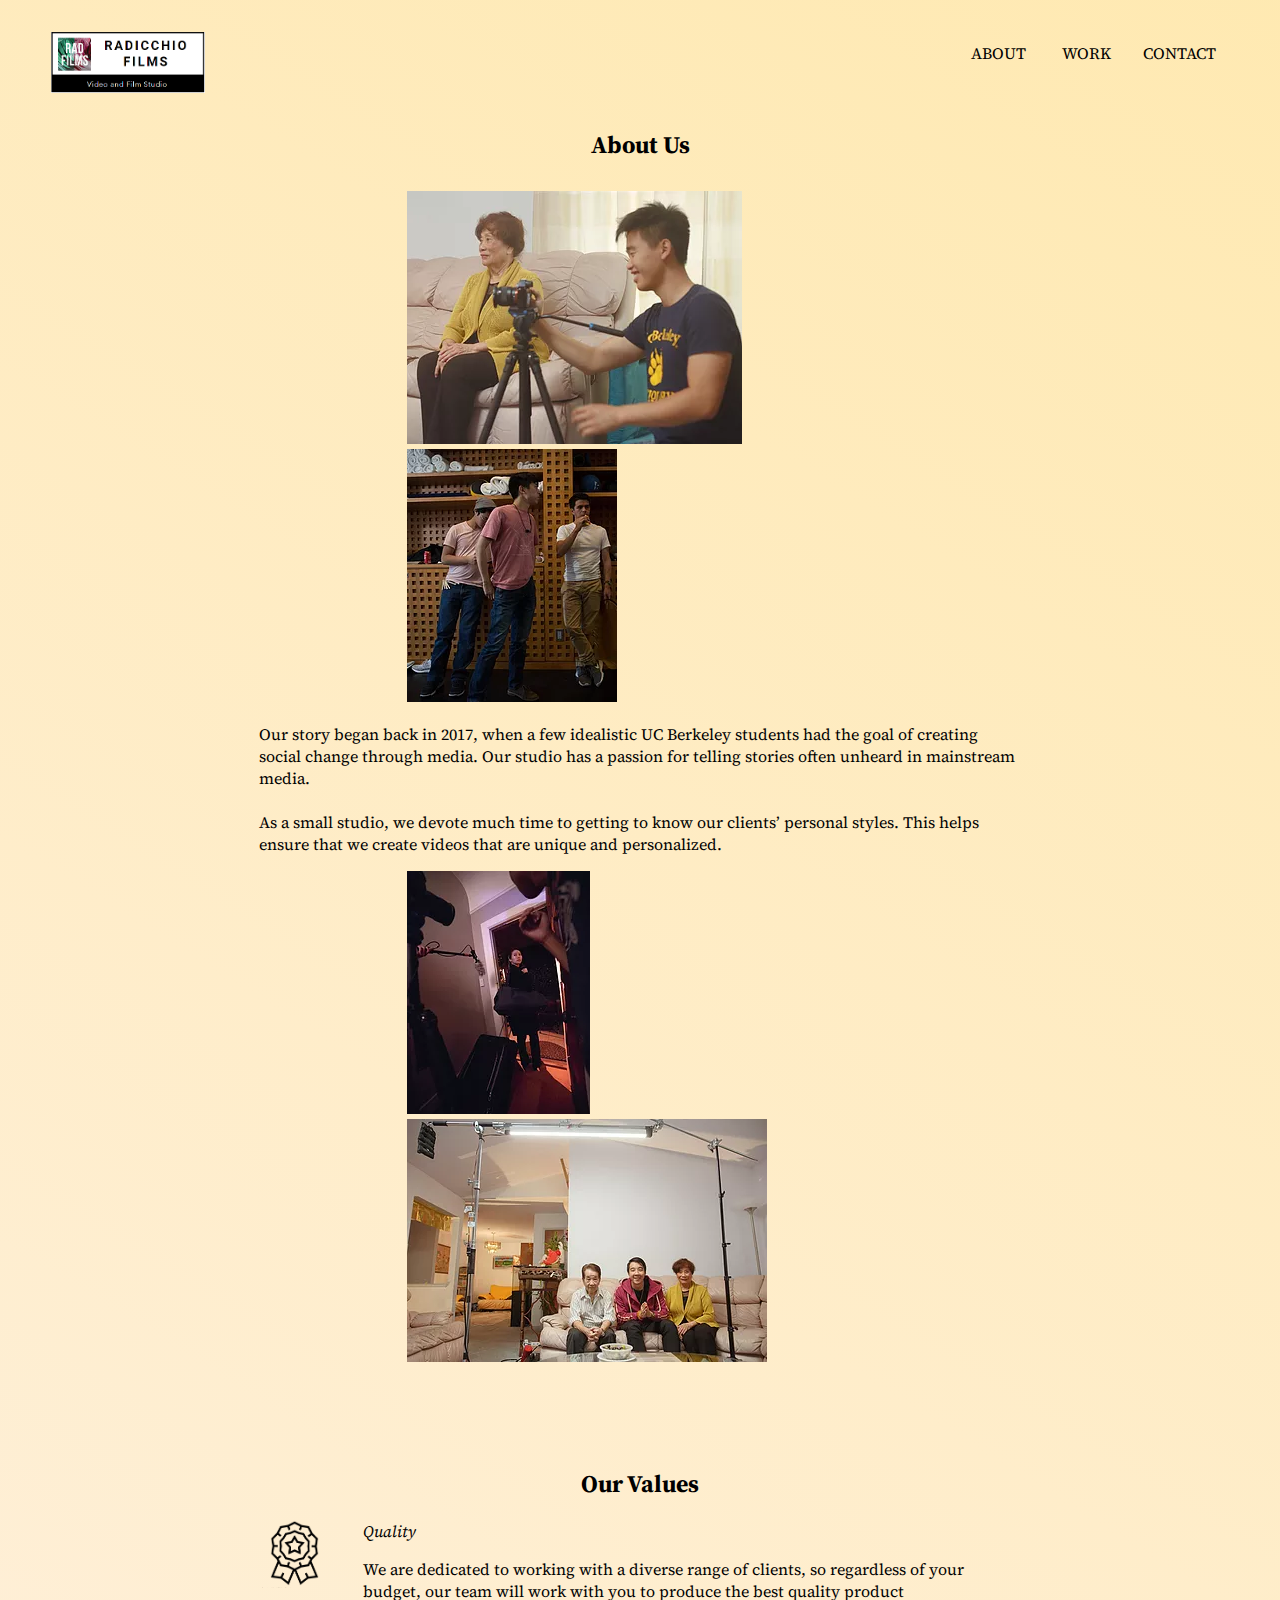
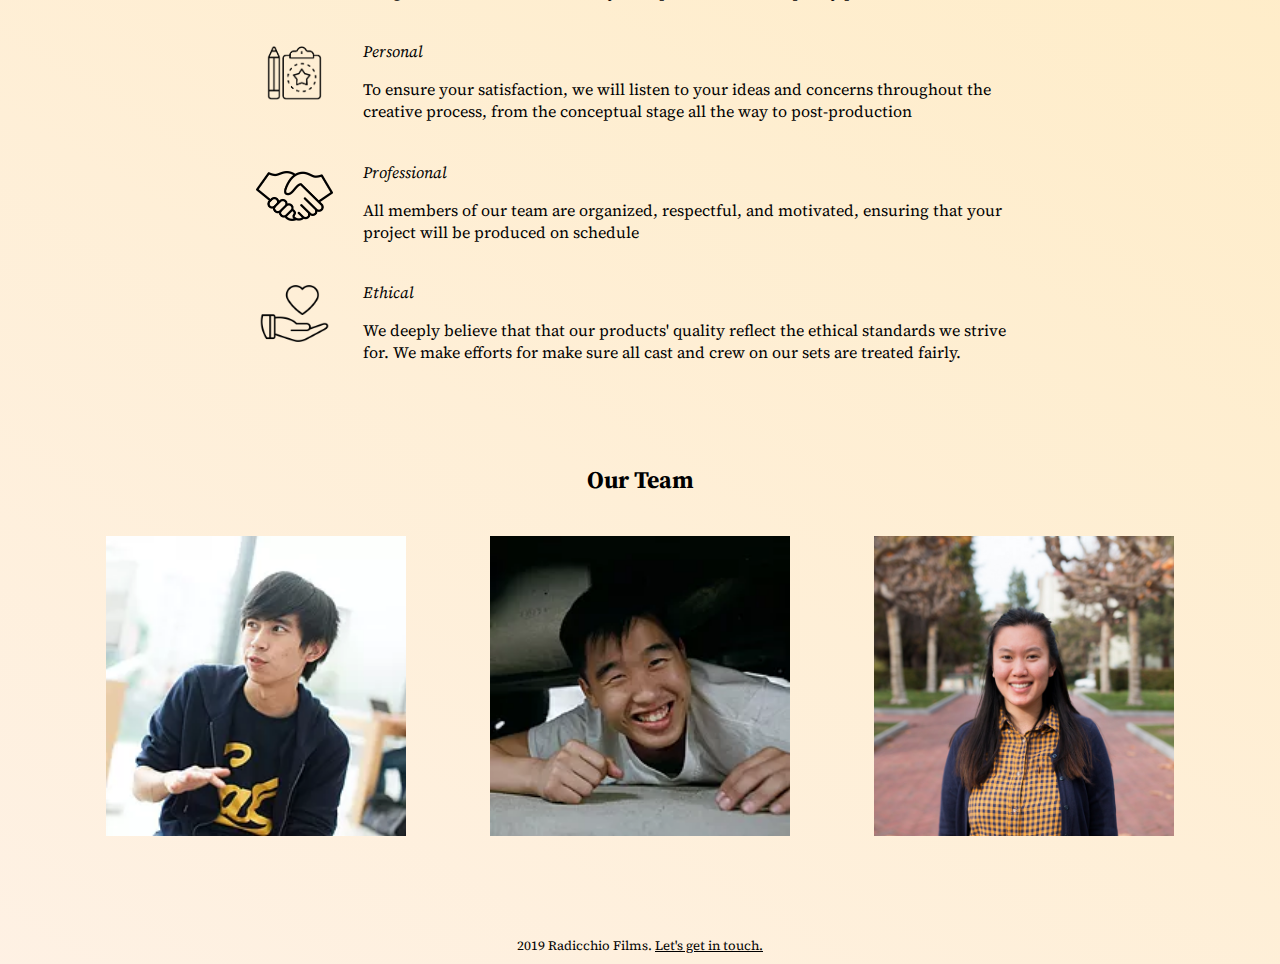
<file: about.html>
<!DOCTYPE html>
<html>
<head>
	<title>About // Radicchio Films</title>
	<link rel="stylesheet" href ="about.css" type="text/css">
	<link rel="stylesheet" href ="all.css" type="text/css">
	<!--Favicon-->
	<link href="radlogo.png" rel="shortcut icon" type="image/x-icon">
	<!-- Fonts -->
	<link href="https://fonts.googleapis.com/css?family=Source+Serif+Pro" rel="stylesheet">
</head>

<!-- Top Bar -->
<div class="header" id="header"> 
	<a href="index.html"> <img class="name" src="radlogo.PNG"> </a>
	<p class="pages"> <a href="about.html">ABOUT</a>&nbsp;&nbsp;&nbsp;&nbsp;&nbsp;&nbsp;&nbsp;&nbsp;&nbsp;<a href="work.html">WORK</a>&nbsp;&nbsp;&nbsp;&nbsp;&nbsp;&nbsp;&nbsp;&nbsp;<a href="contact.html">CONTACT</a></p>
</div>

<!-- Body -->
<div class="aboutustitle"> <h2> About Us </h2> </div>

<div class="mission">
	<div class="missionpics">
		<img class="about1" src="about1.png">
		<img class="about2" src="about2.png"> <br>
	</div>
	<div class="missiontext">
		<p> Our story began back in 2017, when a few idealistic UC Berkeley students had the goal of creating social change through media. Our studio has a passion for telling stories often unheard in mainstream media.
		<br>
		<br>As a small studio, we devote much time to getting to know our clients’ personal styles. This helps ensure that we create videos that are unique and personalized.
		</p>
	</div>
	<div class="missionpics">
		<img class="about3" src="about3.png">
		<img class="about4" src="about4.png">
	</div>
</div>


<div class="ourvaluestitle"> <h2> Our Values </h2> </div>

<div class="values">
	<div class="quality">
		<img class="qualicon" src="qualityicon.png">
			<i>Quality</i>
		<p class="num1text">
			We are dedicated to working with a diverse range of clients, so regardless of your budget, our team will work with you to produce the best quality product
		</p>
	</div>
	<div class="personal">
		<img class="persicon" src="personalicon.png">
			<i>Personal</i>
		<p class="num2text">
			To ensure your satisfaction, we will listen to your ideas and concerns throughout the creative process, from the conceptual stage all the way to post-production
		</p>
	</div>
	<div class="professional">
		<img class="proicon" src="professionalicon.png">
			<i>Professional</i>
		<p class="num3text">
			All members of our team are organized, respectful, and motivated, ensuring that your project will be produced on schedule
		</p>
	</div>
	<div class="ethical">
		<img class="ethicon" src="ethicalicon.png">
			<i>Ethical</i>
		<p class="num4text">
			We deeply believe that that our products' quality reflect the ethical standards we strive for. We make efforts for make sure all cast and crew on our sets are treated fairly.
		</p>
	</div>
</div>


<div class="ourteamtitle"> <h2> Our Team </h2> </div>

<div class="team">
	<div class="members">
		<a>
			<img class="brian" src="brian.png">
			<div class="overlay">
				<div class="desc"> <b>Brian Nguyen //</b> <i>Subtitle</i> </div>
			</div>
		</a>
	</div>

	<div class="members">
		<a> 
			<img class="ryan" src="ryan.png">
			<div class="overlay"> 
				<div class="desc"> <b>Ryan Hoang //</b> <i>Subtitle</i> </div>
			</div>
		</a>
	</div>

	<div class="members">
		<a>
			<img class="ryuka" src="ryuka.jpg">
			<div class="overlay">
				<div class="desc"> <b>Ryuka Ko //</b> <i>Production Designer, Marketing Director</i> </div>
			</div>
		</a>
	</div>

</div>

<!-- Bottom Stuff -->
<p class= "footer"> 2019 Radicchio Films. <u><a href="contact.html">Let's get in touch.</a></u></p>

</body>
</html>
</file>
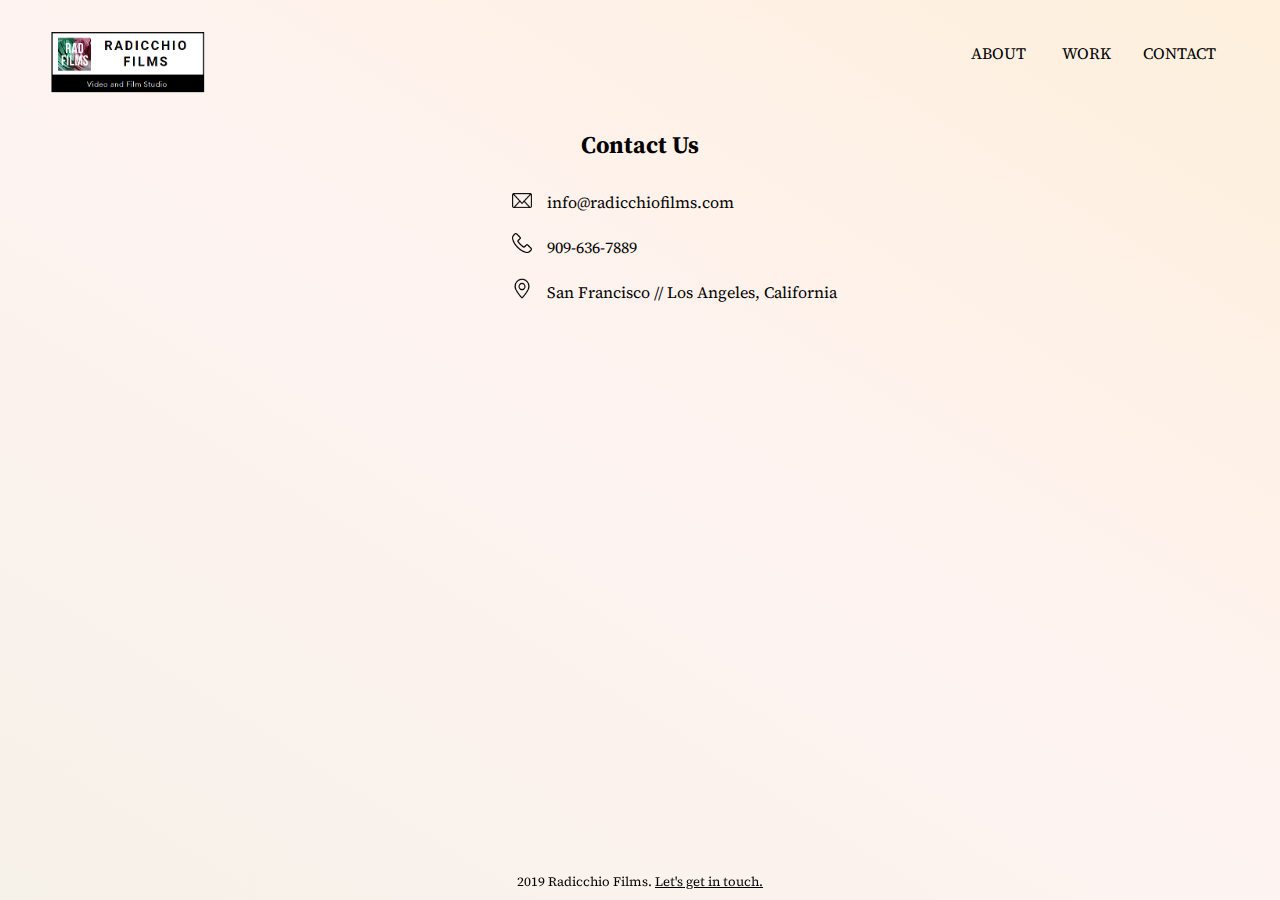
<file: contact.html>
<!DOCTYPE html>
<html>
<head>
  <title>Contact // Radicchio Films</title>
  <link rel="stylesheet" href ="contact.css" type="text/css">
  <link rel="stylesheet" href ="all.css" type="text/css">
  <!--Favicon-->
  <link href="radlogo.png" rel="shortcut icon" type="image/x-icon">
  <!-- Fonts -->
  <link href="https://fonts.googleapis.com/css?family=Source+Serif+Pro" rel="stylesheet">
</head>

<!-- Top Bar -->
<div class="header" id="header"> 
  <a href="index.html"> <img class="name" src="radlogo.PNG"> </a>
  <p class="pages"> <a href="about.html">ABOUT</a>&nbsp;&nbsp;&nbsp;&nbsp;&nbsp;&nbsp;&nbsp;&nbsp;&nbsp;<a href="work.html">WORK</a>&nbsp;&nbsp;&nbsp;&nbsp;&nbsp;&nbsp;&nbsp;&nbsp;<a href="contact.html">CONTACT</a></p>
</div>

<div class="cutitle"> <h2> Contact Us </h2> </div>

<!-- Our Info -->
<div class="contactinfo">
      <div class="email">
        <img class="emailicon" src="email.png">
          info@radicchiofilms.com
      </div>
      <div class="phone">
        <img class="phoneicon" src="phone.png">
          909-636-7889
      </div>
      <div class="address">
        <img class="addressicon" src="address.png">
          San Francisco // Los Angeles, California
      </div>
  </div>


<!-- Bottom Stuff -->
<p class="footer"> 2019 Radicchio Films. <u><a href="contact.html">Let's get in touch.</a></u></p>

</body>
</html>
</file>
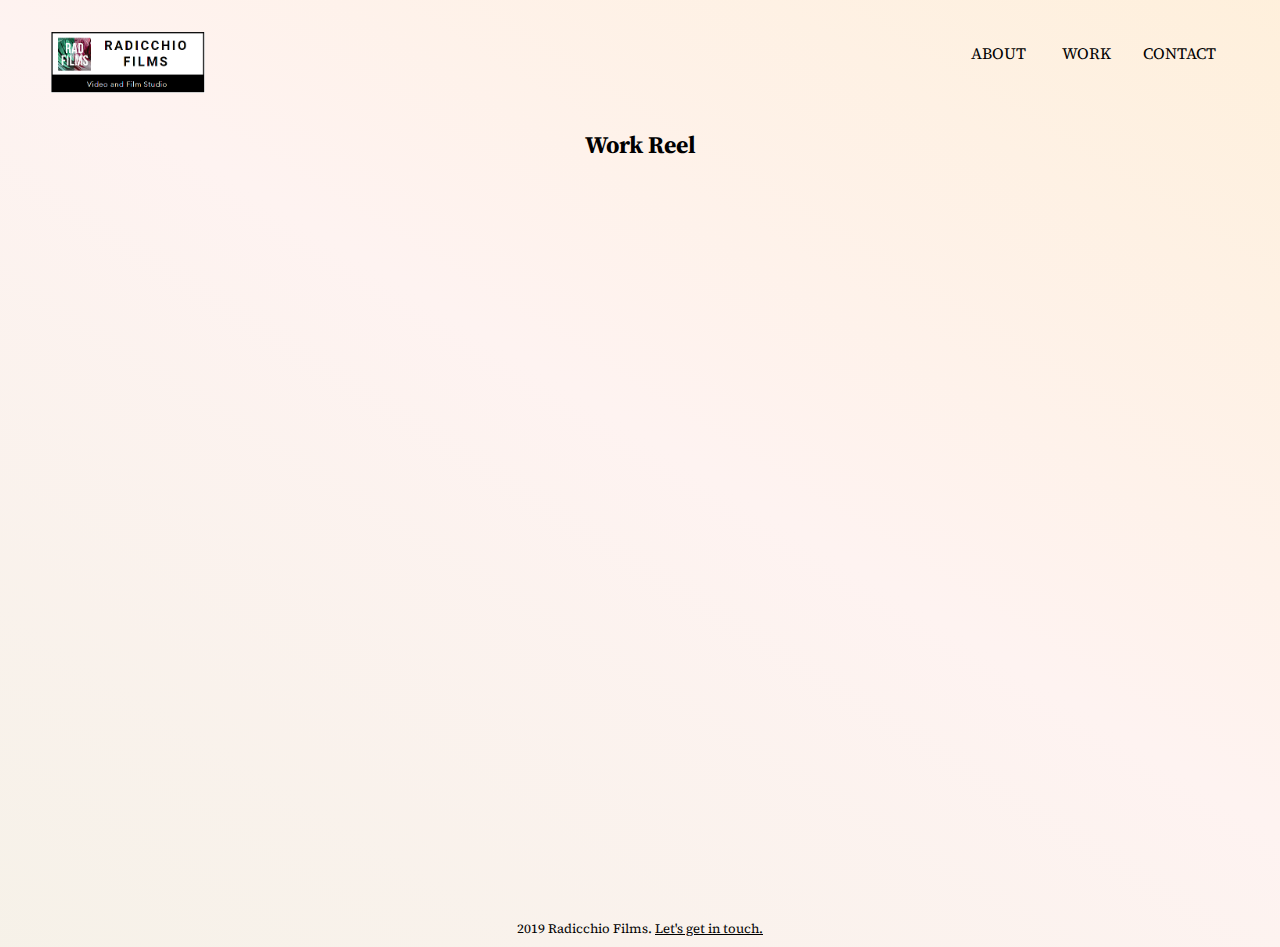
<file: work.html>
<!DOCTYPE html>
<html>
<head>
	<title> Radicchio Films // About </title>
	<link rel="stylesheet" href ="work.css" type="text/css">
	<link rel="stylesheet" href ="all.css" type="text/css">
	<!--Favicon-->
	<link href="radlogo.png" rel="shortcut icon" type="image/x-icon">
	<!-- Fonts -->
	<link href="https://fonts.googleapis.com/css?family=Source+Serif+Pro" rel="stylesheet">
</head>

<!-- Top Bar -->
<div class="header" id="header"> 
	<a href="index.html"> <img class="name" src="radlogo.PNG"> </a>
	<p class="pages"> <a href="about.html">ABOUT</a>&nbsp;&nbsp;&nbsp;&nbsp;&nbsp;&nbsp;&nbsp;&nbsp;&nbsp;<a href="work.html">WORK</a>&nbsp;&nbsp;&nbsp;&nbsp;&nbsp;&nbsp;&nbsp;&nbsp;<a href="contact.html">CONTACT</a></p>
</div>

<!-- Body -->
<div class="ourworktitle"> <h2> Work Reel </h2> </div>

<div class="workreel">
	<iframe width="1120" height="630" src="https://www.youtube.com/embed/cDN2jXb8wk8?start=1" frameborder="0" allow="accelerometer; autoplay; encrypted-media; gyroscope; picture-in-picture" allowfullscreen></iframe>
</div>


<!--
<div class="team">
	<div class="members">
		<a>
			<img class="brian" src="brian.png">
			<div class="overlay">
				<div class="desc"> <b>Brian Nguyen //</b> <i>Subtitle</i> </div>
			</div>
		</a>
	</div>

	<div class="members">
		<a> 
			<img class="ryan" src="ryan.png">
			<div class="overlay"> 
				<div class="desc"> <b>Ryan Hoang //</b> <i>Subtitle</i> </div>
			</div>
		</a>
	</div>

	<div class="members">
		<a>
			<img class="ryuka" src="ryuka.jpg">
			<div class="overlay">
				<div class="desc"> <b>Ryuka Ko //</b> <i>Production Designer, Marketing Director</i> </div>
			</div>
		</a>
	</div>

</div>
-->

<!-- Bottom Stuff -->
<p class= "footer"> 2019 Radicchio Films. <u><a href="contact.html">Let's get in touch.</a></u></p>

</body>
</html>
</file>
<file: about.css>
.aboutustitle {
  text-align: center;
  width: 27%;
  margin-left: auto;
  margin-right: auto;
  margin-top: 30px;
  font-family: 'Source Serif Pro', serif;
}

.mission {
  text-align: left;
  margin-top: 30px;
  margin-left: 15%;
  margin-right: 15%;
  margin-bottom: 30px
}

.missionpics {
  margin-left: 24%;
  margin-right: 15%;
}

.missiontext {
  margin: 10px auto;
  width: 85%;
}

.ourvaluestitle {
  text-align: center;
  width: 27%;
  margin-left: auto;
  margin-right: auto;
  margin-top: 100px;
  font-family: 'Source Serif Pro', serif;
}

.values{
  text-align: left;
  margin-top: 20px;
  margin-left: 20%;
  margin-right: 20%;
}

.quality, .personal, .professional, .ethical {
  margin-top: 20px;
  margin-bottom: 5%;
  margin-left: auto;
  margin-left: auto;
}

.qualicon, .persicon {
  float: left;
  width: 10%;
  margin-top: 0%;
  margin-right: 30px;
}

.proicon {
  float: left;
  width: 10%;
  margin-top: 10px;
  margin-right: 30px;
}

.ethicon {
  float: left;
  width: 10%;
  margin-top: -6px;
  margin-right: 30px;
}

.num1text, .num2text, .num3text, .num4text {
  margin-left: 10%;
}

.ourteamtitle {
  text-align: center;
  width: 27%;
  margin-left: auto;
  margin-right: auto;
  margin-top: 100px;
  font-family: 'Source Serif Pro', serif;
}

.members {
  display: inline-block;
  margin: 20px 40px;
  width: 300px;
  height: 300px;
}

.brian, .ryan, .ryuka {
	width: 300px;
  height: 300px;
}

.overlay {
  display: inline-block;
  position: relative;
  left: 0;
  margin-top: -300px;
  top: -20px;
  height: 300px;
  width: 300px;
  opacity: 0;
  transition: .5s ease;
  background-color: white;
}

.team {
  text-align: center;
  max-width: 1600px;
  margin: auto;
}

.members:hover .overlay {
  opacity: 0.8;
}

.desc {
  color: black;
  font-size: 18px;
  position: absolute;
  top: 50%;
  left: 50%;
  right: -50%;
  transform: translate(-50%, -50%);
  -ms-transform: translate(-50%, -50%);
  text-align: center;
}
</file>
<file: all.css>
body {
	width: 100wh;
	height: 90vh;
	color: #;
	background: linear-gradient(32deg, #D4EAC3, #fef3f1, #ffe076 );
	/* burgundy, gray, mint, blue, yellow , #c67676*/
	background-size: 600% 600%;
	-webkit-animation: Gradient 15s linear infinite;
	-moz-animation: Gradient 15s linear infinite;
	animation: Gradient 15s linear infinite;
	margin:0;
	font-family: 'Source Serif Pro', serif;
}

@-webkit-keyframes Gradient {
	0% {
		background-position: 0% 50%
	}
	50% {
		background-position: 100% 50%
	}
	100% {
		background-position: 0% 50%
	}
}

@-moz-keyframes Gradient {
	0% {
		background-position: 0% 50%
	}
	50% {
		background-position: 100% 50%
	}
	100% {
		background-position: 0% 50%
	}
}

@keyframes Gradient {
	0% {
		background-position: 0% 50%
	}
	50% {
		background-position: 100% 50%
	}
	100% {
		background-position: 0% 50%
	}
}

///////////////////////////////////////////////////

.header {
	padding-top: 10px;
	padding-bottom: 15px;
}

.name {
	display: inline-block;
	margin-left: 4%;
	margin-top: 2.5%;
	width: 12%;
}

.pages {
	float: right;
	font-size: 16px;
	margin-top: 3.3%;
	margin-right: 5%;
}

.footer {
	margin-top: 5%;
	padding-top: 10px;
	padding-bottom: 10px;
	margin-bottom: 0px;
	text-align: center;
	font-size: 13px;
	width: 100%; 
}

a:link {
	text-decoration: none;
	color: black;
}

a:visited {
	text-decoration: none;
	color: black;
}

.workicons {
  text-align: center;
  width: 70%;
  margin: 0 auto;
  margin-top: 5%;
}

.workiconsimg {
  max-width: 100%;
}
</file>
<file: contact.css>
.cutitle {
	text-align: center;
  	width: 27%;
 	margin-left: auto;
    margin-right: auto;
    margin-top: 30px;
    font-family: 'Source Serif Pro', serif;
}

.contactinfo {
	width: 40%;
	margin-left: 40%;
	margin-top: 30px;
}

.email, .phone, .address {
  margin-top: 20px;
}

.emailicon, .phoneicon, .addressicon {
	width: 4%;
	margin-right: 2%;
	margin-top: 0px;
}

.footer {
	position: fixed;
	left: 0;
	bottom: 0;
	width: 100%;
	color: black;
	text-align: center;
	font-size: 13px;
}
</file>
<file: work.css>
.ourworktitle {
  text-align: center;
  width: 27%;
  margin-left: auto;
  margin-right: auto;
  margin-top: 30px;
  font-family: 'Source Serif Pro', serif;
}

.workreel{
  text-align: center;
  margin-top: 50px
}

.iframe{
  display: block;
  margin:0 auto;
}
/*


.missiontext{
  margin-left: 10%;
}

.ourvaluestitle {
  text-align: center;
  width: 27%;
  margin-left: auto;
  margin-right: auto;
  margin-top: 100px;
  font-family: 'Source Serif Pro', serif;
}

.values{
  text-align: left;
  margin-top: 20px;
  margin-left: 20%;
  margin-right: 20%;
}

.quality, .personal, .professional, .ethical {
  margin-top: 20px;
  margin-bottom: 5%;
  margin-left: auto;
  margin-left: auto;
}

.qualicon, .persicon {
  float: left;
  width: 10%;
  margin-top: 0%;
  margin-right: 30px;
}

.proicon {
  float: left;
  width: 10%;
  margin-top: 10px;
  margin-right: 30px;
}

.ethicon {
  float: left;
  width: 10%;
  margin-top: -6px;
  margin-right: 30px;
}

.num1text, .num2text, .num3text, .num4text {
  margin-left: 10%;
}

.ourteamtitle {
  text-align: center;
  width: 27%;
  margin-left: auto;
  margin-right: auto;
  margin-top: 100px;
  font-family: 'Source Serif Pro', serif;
}

.members {
  display: inline-block;
  margin: 20px 40px;
  width: 300px;
  height: 300px;
}

.brian, .ryan, .ryuka {
  width: 300px;
  height: 300px;
}

.overlay {
  display: inline-block;
  position: relative;
  left: 0;
  margin-top: -300px;
  top: -20px;
  height: 300px;
  width: 300px;
  opacity: 0;
  transition: .5s ease;
  background-color: white;
}

.team {
  text-align: center;
  max-width: 1600px;
  margin: auto;
}

.members:hover .overlay {
  opacity: 0.8;
}

.desc {
  color: black;
  font-size: 18px;
  position: absolute;
  top: 50%;
  left: 50%;
  right: -50%;
  transform: translate(-50%, -50%);
  -ms-transform: translate(-50%, -50%);
  text-align: center;
}
*/
</file>
